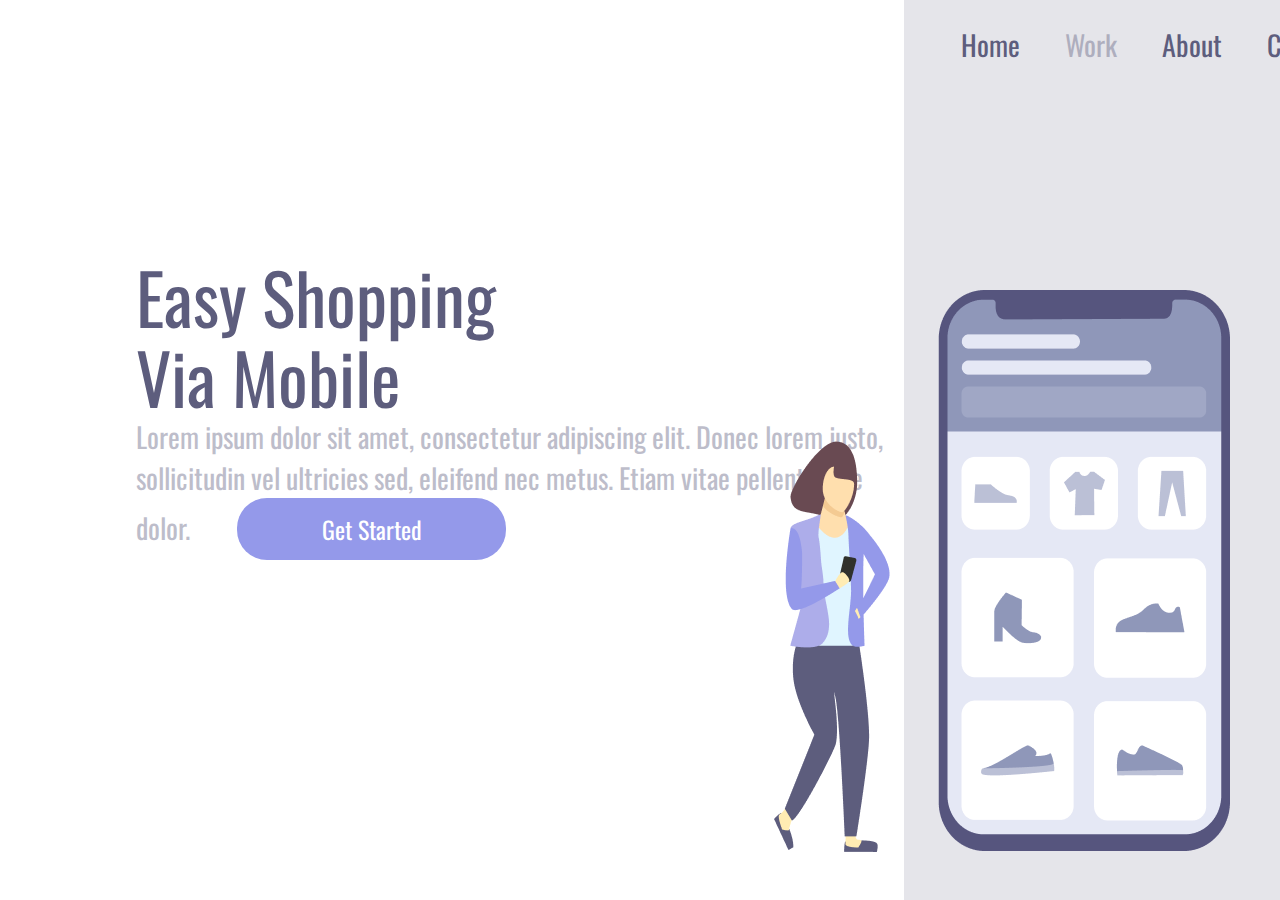
<file: index.html>
<!DOCTYPE html>
<html lang="en">
<head>
    <meta charset="UTF-8">
    <meta name="viewport" content="width=device-width, initial-scale=1.0">
    <title>Document</title>
    <link rel="stylesheet" href="styles.css">
    <link rel="preconnect" href="https://fonts.googleapis.com">
    <link rel="preconnect" href="https://fonts.gstatic.com" crossorigin>
    <link href="https://fonts.googleapis.com/css2?family=Oswald&family=Poppins:wght@400;500;700&display=swap" rel="stylesheet">
</head>
<body>
    <div  class="wrapper">

     <section class="content-left">
       <h1>Easy Shopping
        Via Mobile</h1>
       <a>Lorem ipsum dolor sit amet, consectetur  adipiscing 
        elit. Donec lorem justo, sollicitudin vel ultricies sed, 
        eleifend nec metus. Etiam vitae pellentesque dolor. </a>
       <button>Get Started</button>
    </section>

    <section class="content-right">
        <header>
            <a>Home</a>
            <a>Work</a>
            <a>About</a>
            <a>Contact</a>
        </header>
        <img src="/assets1/Illustration-3-3.png" alt="assets1-illustration">
    </section>

    </div>
</body>
</html>
</file>
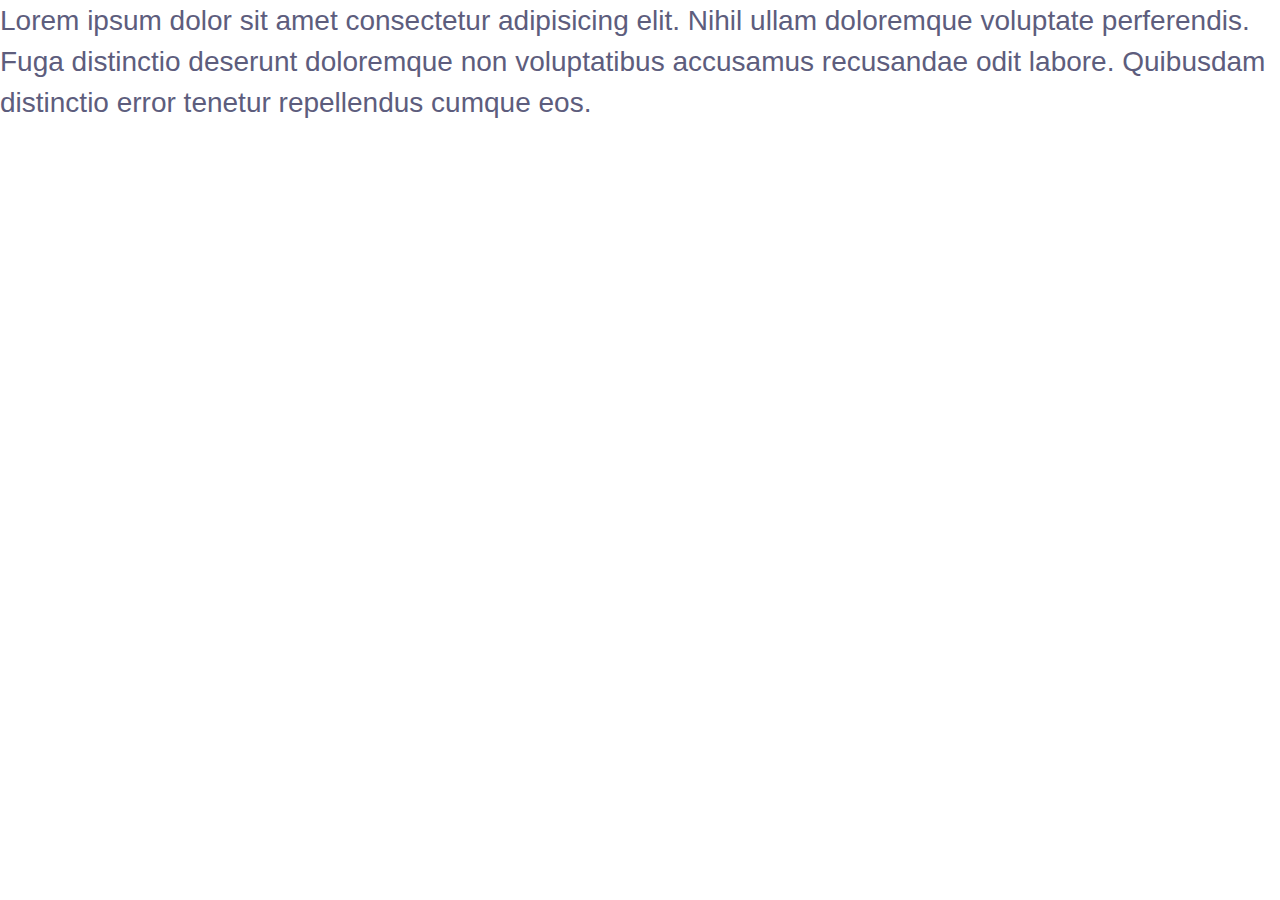
<file: toddy.html>
<!DOCTYPE html>
<html lang="en">
<head>
    <meta charset="UTF-8">
    <meta name="viewport" content="width=device-width, initial-scale=1.0">
    <title>Document</title>
    <link rel="stylesheet" href="styles.css">
</head>
<body>
    <a>Lorem ipsum dolor sit amet consectetur adipisicing elit. Nihil ullam doloremque voluptate perferendis. Fuga distinctio deserunt doloremque non voluptatibus accusamus recusandae odit labore. Quibusdam distinctio error tenetur repellendus cumque eos.</a>
    <style>
        a { }
    </style>
</body>

</html>
</file>
<file: styles.css>
*{
    margin: 0;
    padding: 0;
    box-sizing: border-box;
    font-family: 'Oswald', sans-serif;
    font-weight: 400
}
.wrapper{
    height: 100vh;
    width: 100vw;
}
.content-left {
    display: inline-block;
    width: 60%;
    margin-left: 136px;
    margin-top: 20%;

}
.content-right{
    display: inline-block;
    background-color: rgba(93, 93, 125, 0.16);
    height: 100vh;
    width: 40%;
    position: absolute;
}
img {
    position: relative;
    top: 25%;
    right: 130px;
}
h1 {
    
    font-size: 70px;
    line-height: 80px;
    color: #5D5D7D;
    width: 368px;  
}
p {
    
    font-size: 28px;
    line-height: 48px;
    color: #5D5D7D;
    opacity: 0.6;
    margin: 15px O;
    width: 368px;
    text-align: center;
}
button {
    width: 269px;
    height: 62px;
    background: #9499EA;
    box-shadow: o 10px 24px rgba(148, 153, 234, 0.0979959);
    font-size: 24px;
    line-height: 36px;
    text-align: center;
    color: #FFFFFF;
    border: none;
    border-radius: 30px;
    cursor: pointer;
}
button:hover {
    opacity: .8;
}

button:active { 
    opacity: .5;
}
a {
    font-size: 28px;
    line-height: 41px;
    color: #5D5D7D;
    margin-right: 41px;

}
a:nth-child(2){
    opacity: 0.4;
}
a :hover {
    opacity: 0.4;
}
a :active{
    opacity: 0.8;}
header {
    margin: 24px 0 0 57px;
} 
@media screen and (max-width: 900px){
     .content-left{
        width: 100%;
        height: 50%;
        padding: 0;
        margin: 0;
     }
     .content-right{
        display: block;
        height: auto;
        width: 100%;
        position: static;
        padding: 40px;
     }

    img{
        position: static;
        max-width: 90%;
    }


    header{
        display: none;}

    h1{
       font-size: 36px;
       line-height: 56px;
       width: auto;
       margin: 58px 50px 0 50px;
       text-align: center;}

    p{
       margin: 15px 40px;
       width: auto;
       text-align: center;
       font-size: 14px;
       line-height: 24px;}
    button{
        margin: 0 auto;
        display: block;

    }

     
    
}
</file>
